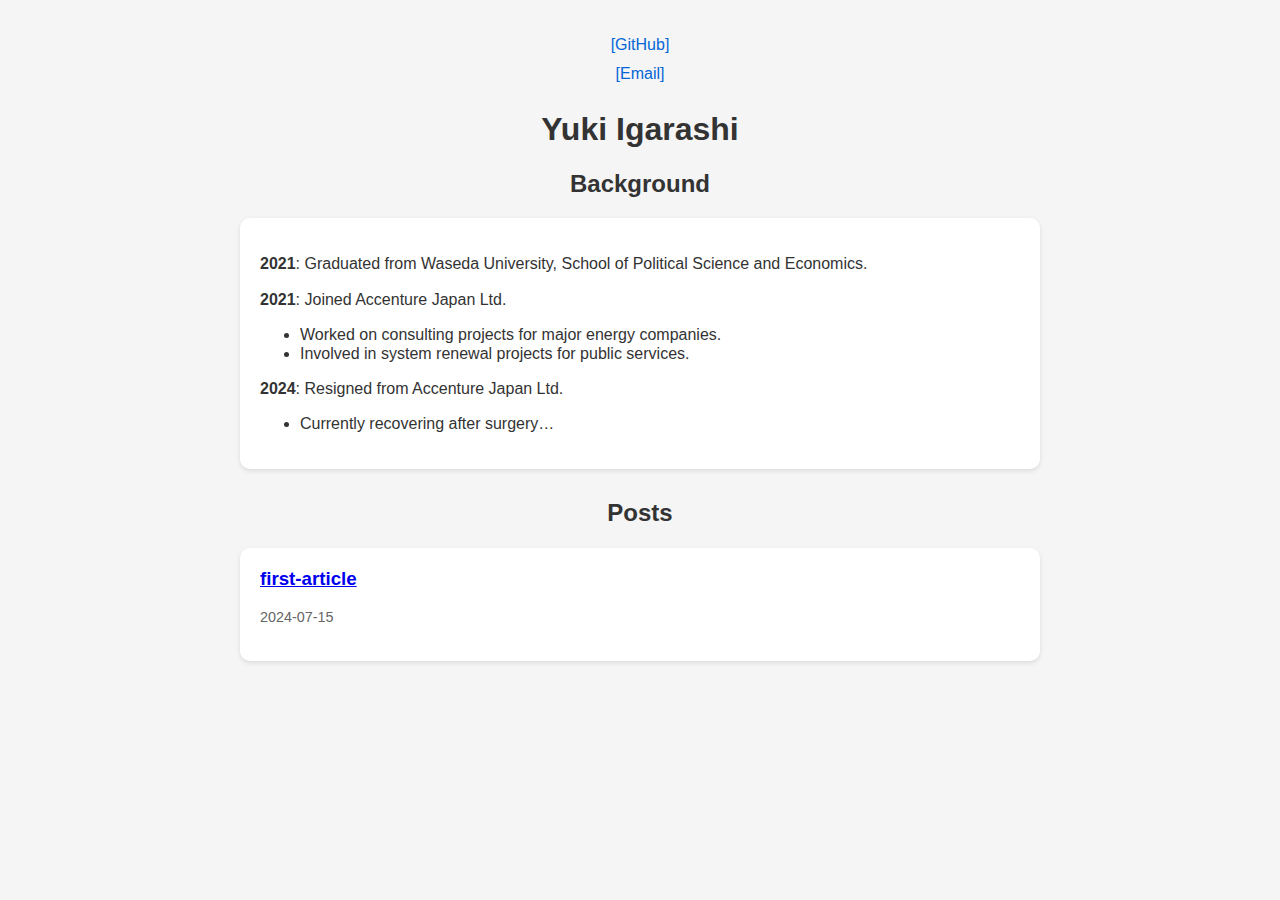
<file: index.html>
<!DOCTYPE html>
<html lang="en">
    <head>
        <meta charset="UTF-8">
        <meta name="viewport" content="width=device-width, initial-scale=1.0">
        <title>Yuki Igarashi's Website</title>
        <link rel="stylesheet" href="styles.css">
        <link rel="icon" type="image/png" href="image/favicon.png">
    </head>
    <body>
        <div class="container">
            <div class="top-nav">
                <div class="links">
                    <a href="https://github.com/ykigrs">[GitHub]</a>
                    <a href="mailto:info@musashinood.com">[Email]</a>
                </div>
            </div>
            <h1>Yuki Igarashi</h1>
            <h2>Background</h2>
            <div class="intro-card">
                <div class="intro-content">
                    <div class="bio">
                        <p><strong>2021</strong>: Graduated from Waseda University, School of Political Science and Economics.</p>
                        <p><strong>2021</strong>: Joined Accenture Japan Ltd.</p>
                        <ul>
                            <li>Worked on consulting projects for major energy companies.</li>
                            <li>Involved in system renewal projects for public services.</li>
                        </ul>
                        <p><strong>2024</strong>: Resigned from Accenture Japan Ltd.</p>
                        <ul>
                            <li>Currently recovering after surgery…</li>
                        </ul>
                    </div>
                </div>
            </div>

            <h2>Posts</h2>
            <div id="posts" class="posts">
                <!-- Posts will be dynamically inserted here -->
            </div>
        </div>
        <script>
            fetch('posts.json')
                .then(response => response.json())
                .then(posts => {
                    const postsContainer = document.getElementById('posts');
                    posts.forEach(post => {
                        const postElement = document.createElement('div');
                        postElement.className = 'post';
                        postElement.innerHTML = `
                            <h3><a href="posts/${post.slug}\.html">${post.title}</a></h3>
                            <p class="description">${post.description}</p>
                            <p class="date">${post.date}</p>
                        `;
                        postsContainer.appendChild(postElement);
                    });
                })
                .catch(error => console.error('Error loading posts:', error));
        </script>
    </body>
</html>
</file>
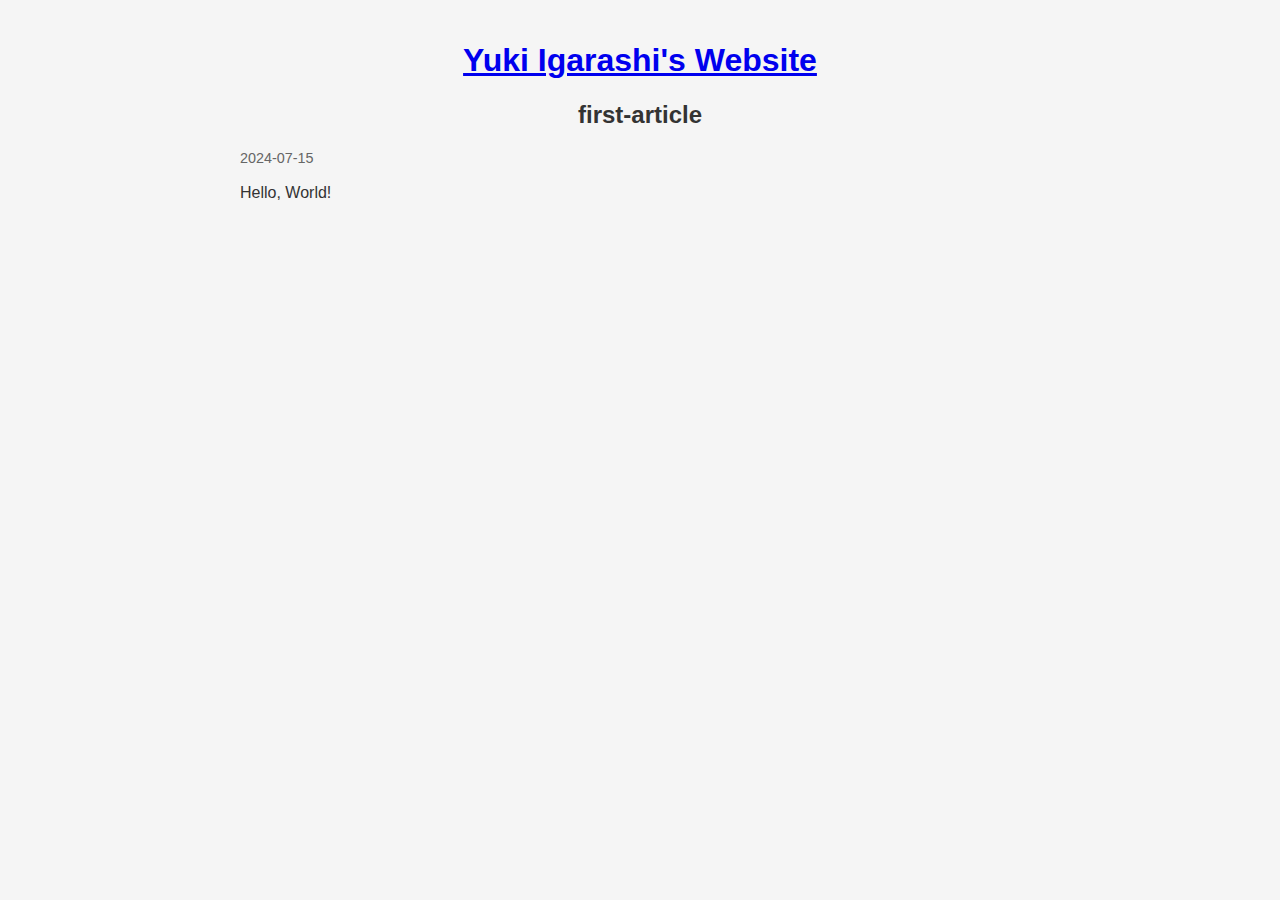
<file: posts/first-article.html>
<!DOCTYPE html>
<html lang="ja">
<head>
    <meta charset="UTF-8">
    <meta name="viewport" content="width=device-width, initial-scale=1.0">
    <title>first-article - Yuki Igarashi's Website</title>
    <link rel="stylesheet" href="/styles.css">
</head>
<body>
    <div class="container">
        <h1><a href="/">Yuki Igarashi's Website</a></h1>
        <article>
            <h2>first-article</h2>
            <p class="date">2024-07-15</p>
            <p>Hello, World!</p>

        </article>
    </div>
</body>
</html>
</file>
<file: styles.css>
body {
    font-family: Arial, sans-serif;
    line-height: 1.2;
    color: #333;
    background-color: #f5f5f5;
    margin: 0;
    padding: 0;
}

.container {
    max-width: 800px;
    margin: 0 auto;
    padding: 20px;
}

h1, h2 {
    text-align: center;
}

.intro-card {
    background-color: white;
    border-radius: 10px;
    box-shadow: 0 2px 5px rgba(0,0,0,0.1);
    padding: 20px;
    margin-bottom: 30px;
    display: flex;
}

.icon-section {
    display: flex;
    flex-direction: column;
    align-items: center;
    margin-right: 30px;
}

.icon {
    width: 150px;
    height: 150px;
    border-radius: 50%;
    object-fit: cover;
    border: 5px solid white;
}

.links {
    margin-top: 10px;
    display: flex;
    flex-direction: column;
    align-items: center;
    width: 100%;
}

.intro-content {
    display: flex;
    flex-direction: column;
    justify-content: center;
    align-items: flex-start;
    flex-grow: 1;
}

.bio, .links {
    text-align: left;
    width: 100%;
}

.bio h3, .links h3 {
    margin-top: 0;
}

.links a {
    margin: 5px 0;
    color: #0366d6;
    text-decoration: none;
}

.posts {
    display: grid;
    gap: 20px;
}

.post {
    background-color: white;
    border-radius: 10px;
    box-shadow: 0 2px 5px rgba(0,0,0,0.1);
    padding: 20px;
}

.post h3 {
    margin-top: 0;
}

.date {
    color: #666;
    font-size: 0.9em;
}

@media (max-width: 600px) {
    .intro-card {
        flex-direction: column;
        align-items: center;
    }

    .icon-section {
        margin-right: 0;
        margin-bottom: 20px;
    }

    .intro-content {
        align-items: center;
        text-align: center;
    }
}
</file>
